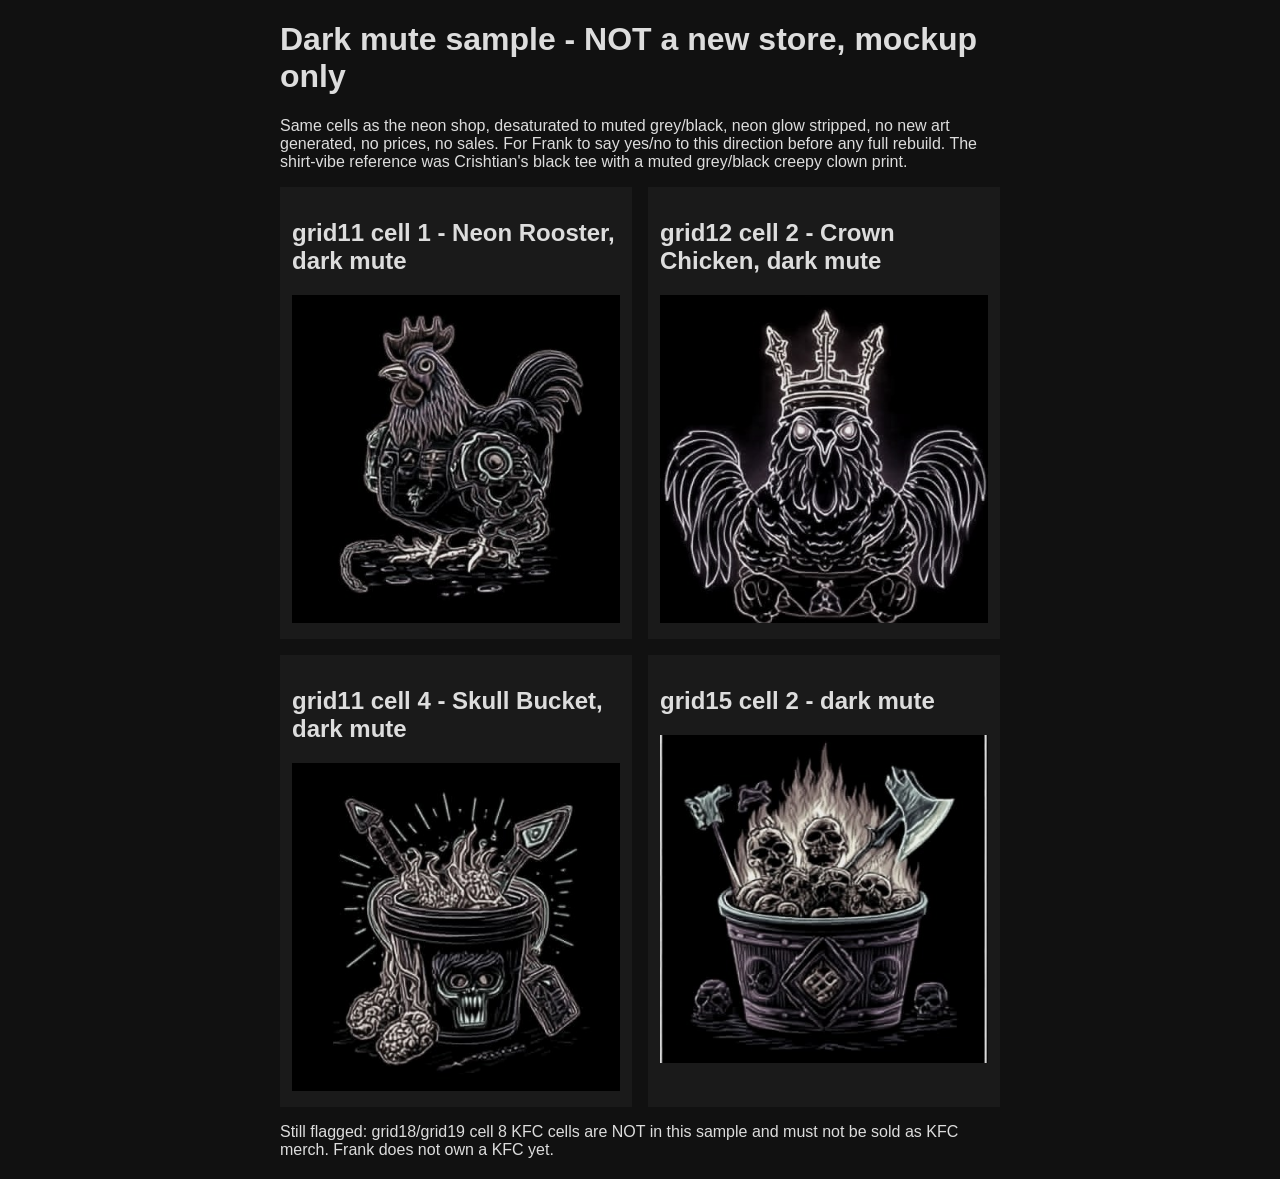
<file: dark-preview.html>
<!doctype html><html><head><meta charset="utf-8"><title>Frank Castle - Dark Mute Sample (Mockup Only)</title>
<style>body{background:#111;color:#ddd;font-family:sans-serif;max-width:720px;margin:20px auto;padding:0 16px}img{width:100%;max-width:340px;background:#000}.grid{display:grid;grid-template-columns:1fr 1fr;gap:16px}.card{background:#1a1a1a;padding:12px}</style></head>
<body><h1>Dark mute sample - NOT a new store, mockup only</h1>
<p>Same cells as the neon shop, desaturated to muted grey/black, neon glow stripped, no new art generated, no prices, no sales. For Frank to say yes/no to this direction before any full rebuild. The shirt-vibe reference was Crishtian's black tee with a muted grey/black creepy clown print.</p>
<div class="grid">
<div class="card"><h2>grid11 cell 1 - Neon Rooster, dark mute</h2><img src="images/dark-mute/grid11-cell1-dark.jpg" alt="Dark muted version of grid11 cell 1"></div>
<div class="card"><h2>grid12 cell 2 - Crown Chicken, dark mute</h2><img src="images/dark-mute/grid12-cell2-dark.jpg" alt="Dark muted version of grid12 cell 2"></div>
<div class="card"><h2>grid11 cell 4 - Skull Bucket, dark mute</h2><img src="images/dark-mute/grid11-cell4-dark.jpg" alt="Dark muted version of grid11 cell 4"></div>
<div class="card"><h2>grid15 cell 2 - dark mute</h2><img src="images/dark-mute/grid15-cell2-dark.jpg" alt="Dark muted version of grid15 cell 2"></div>
</div>
<p>Still flagged: grid18/grid19 cell 8 KFC cells are NOT in this sample and must not be sold as KFC merch. Frank does not own a KFC yet.</p>
</body></html>
</file>
